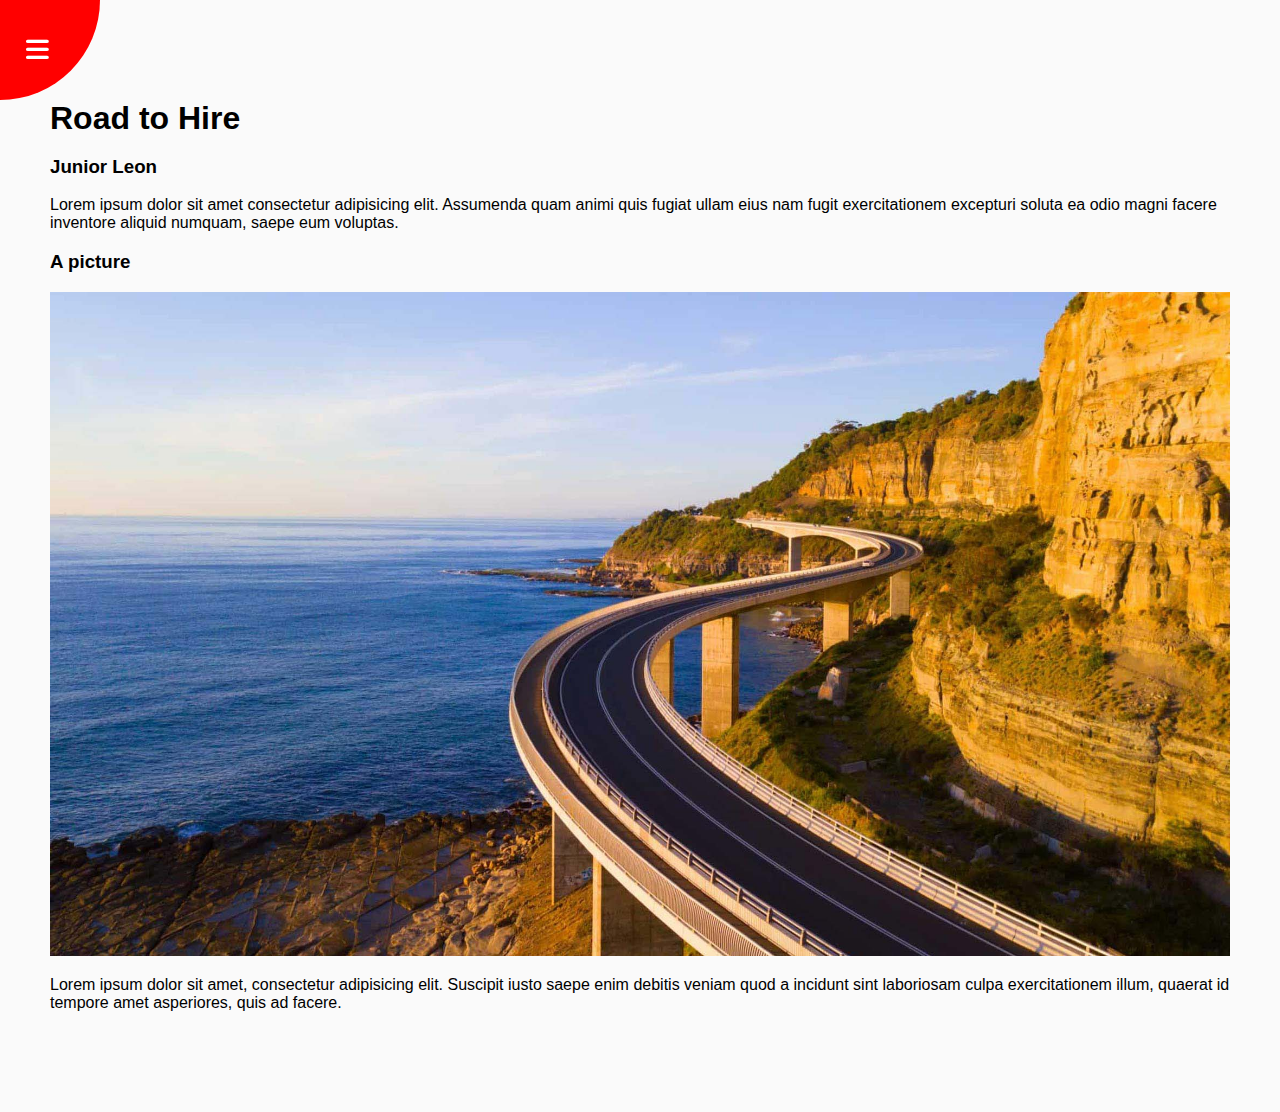
<file: jsMenu/index.html>
<!DOCTYPE html>
<html lang="en">
<head>
    <meta charset="UTF-8">
    <meta http-equiv="X-UA-Compatible" content="IE=edge">
    <meta name="viewport" content="width=device-width, initial-scale=1.0">
    <link rel="stylesheet" href="https://cdnjs.cloudflare.com/ajax/libs/font-awesome/6.2.1/css/all.min.css" />
    <link href="style.css" rel="stylesheet" type="text/css">
    <title>R2H jsMenu</title>
</head>

<body>

    <div class="container">
        <div class="circle-container">
            <div class="circle">
                <button id="close">
                    <i class="fas fa-times"></i>
                </button>

                <button id="open">
                    <i class="fas fa-bars"></i>
                </button>
            </div>
        </div>
    

        <div class="content">
            <h1>Road to Hire</h1>
            <h3>Junior Leon</h3>
            <p>Lorem ipsum dolor sit amet consectetur adipisicing elit. Assumenda quam animi quis fugiat ullam eius nam fugit exercitationem excepturi soluta ea odio magni facere inventore aliquid numquam, saepe eum voluptas.</p>
            <h3>A picture</h3>
            <img src="road2.jpeg" alt="road"/>
            <p>Lorem ipsum dolor sit amet, consectetur adipisicing elit. Suscipit iusto saepe enim debitis veniam quod a incidunt sint laboriosam culpa exercitationem illum, quaerat id tempore amet asperiores, quis ad facere.</p>
        </div>
    </div>
        

    <nav>
        <ul>
            <li><i class="fas fa-home"></i><a href="">Home</a></li>
            <li><i class="fas fa-user-alt"></i><a href="">About</a></li>
            <li><i class="fas fa-envelope"></i><a href="">Contact</a></li>
        </ul>
    </nav>


</body>
</html>
</file>
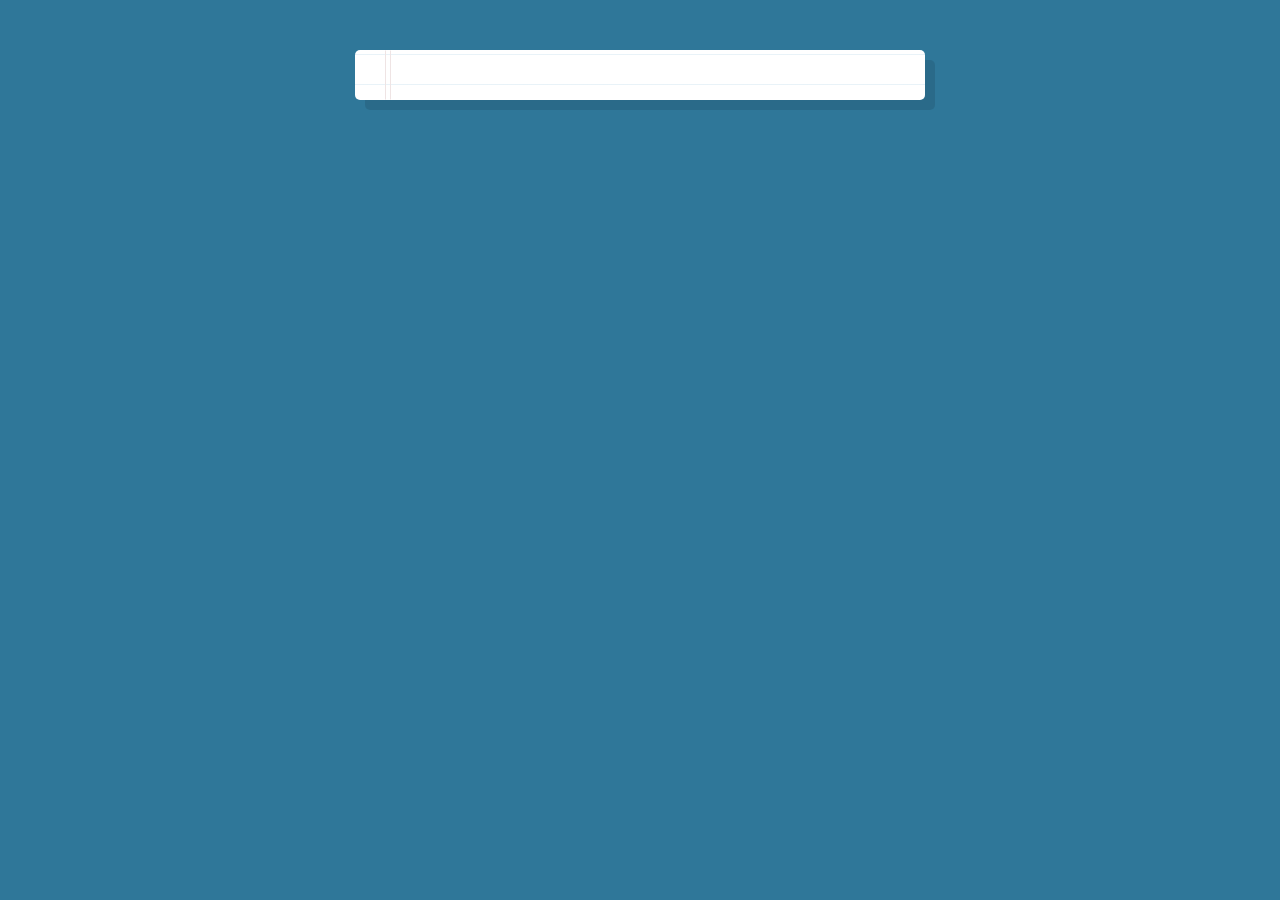
<file: jsCodeAlong/SpeechRecog/index.html>
<!DOCTYPE html>
<html lang="en">

<head>
    <meta charset="UTF-8">
    <meta http-equiv="X-UA-Compatible" content="IE=edge">
    <meta name="viewport" content="width=device-width, initial-scale=1.0">
    <title>Speech Recognition</title>
    <link href="style.css" rel="stylesheet" type="text/css">
</head>

<body>
    <div class="words" contenteditable>
    </div>
    <script src="script.js"></script>
</body>

</html>
</file>
<file: jsMenu/style.css>
* {
    box-sizing: border-box;
}

body {
    font-family: 'Roboto', sans-serif;
    margin: 0;
    background-color: #333;
    background: #222;
    overflow-x: hidden;
}

.container {
    background-color: #fafafa;
    width: 100vw;
    /* change made here */
    min-height: 100vh;
    padding: 50px;
    transform-origin: top left;
    transition: transform 0.5s linear;
}

.container.show-nav {
    transform: rotate(-20deg);
}

.circle-container {
    position: fixed;
    top: -100px;
    left: -100px;
}

.circle {
    background-color: red;
    height: 200px;
    width: 200px;
    border-radius: 50%;
    position: relative;
    transition: transform 0.5s linear;
}

.circle button {
    cursor: pointer;
    position: absolute;
    top: 50%;
    left: 50%;
    height: 100px;
    background: transparent;
    border: 0;
    font-size: 26px;
    color: #fff;
}

.circle button:focus {
    outline: none;
}

.circle button#close {
    top: 60%;
    transform: rotate(90deg);
    transform-origin: top left;
}

.circle button#open {
    left: 60%;
}

.content {
    max-width: 100%;
    margin: 50px auto;
}

.content img {
    max-width: 100%;
}

.content h1 {
    margin: 0;
}

nav {
    position: fixed;
    bottom: 40px;
    left: 0;
    z-index: 100;
}

nav ul {
    list-style-type: none;
    padding-left: 30px;
}

nav ul li {
    text-transform: uppercase;
    color: #fff;
    margin: 40px 0;
    transform: translateX(-100%);
    transition: transform 0.4s ease-in;
}

nav ul li i {
    font-size: 20px;
    margin-right: 10px;
}

nav ul li + li {
    margin-left: 15px;
    transform: translateX(-150%);
}
nav ul li + li + li{
    margin-left: 30px;
    transform: translateX(-200%);
}

nav a {
    color: #fafafa;
    text-decoration: none;
    transition: all 0.5s;
}

nav a:hover{
    color: red;
    font-weight: bold;
}

.container.show-nav + nav li {
    transform: translateX(0);
    transition-delay: 0.3s;
    
}

.container.show-nav .circle {
    transform: rotate(-70deg);
}
</file>
<file: jsCodeAlong/SpeechRecog/style.css>
html {
    font-size: 10px;
}

body {
    background: rgb(47, 119, 153);
    font-family: 'open sans';
    font-weight: 200;
    font-size: 20px;
}

.words {
    max-width: 500px;
    margin: 50px auto;
    background: white;
    border-radius: 5px;
    box-shadow: 10px 10px 0 rgba(0, 0, 0, 0.1);
    padding: 1rem 2rem 1rem 5rem;
    background: -webkit-gradient(linear, 0 0, 0 100%, from(#D9EAF3), color-stop(4%, #fff)) 0 4px;
    background-size: 100% 3rem;
    position: relative;
    line-height: 3rem;
}

p {
    margin: 0 0 3rem;
}

.words:before {
    content: '';
    position: absolute;
    width: 4px;
    top: 0;
    left: 30px;
    bottom: 0;
    border: 1px solid;
    border-color: transparent #EFE4E4;
}
</file>
